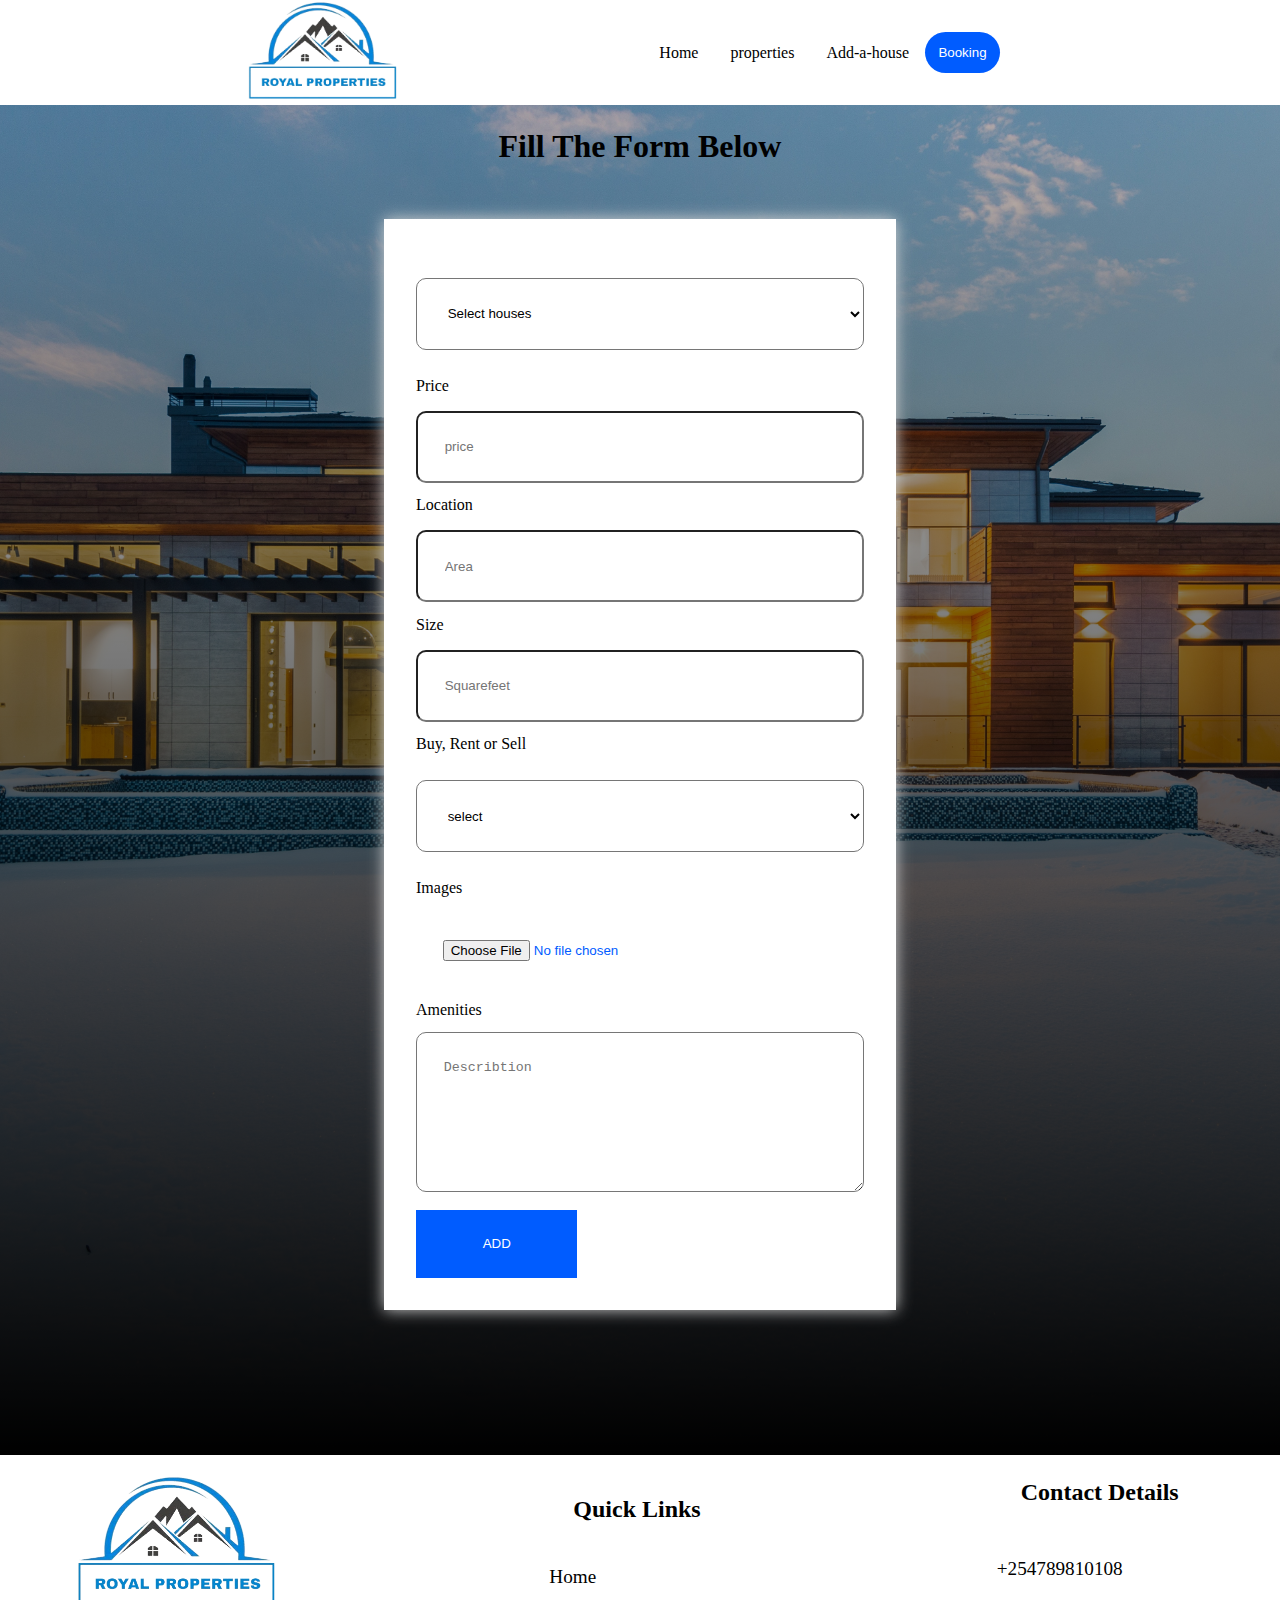
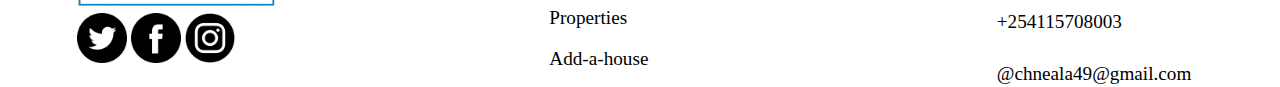
<file: add.html>
<!DOCTYPE html>
<html lang="en">
  <head>
    <link rel="stylesheet" href="CSS/style.css" />
    <meta charset="UTF-8" />
    <meta http-equiv="X-UA-Compatible" content="IE=edge" />
    <meta name="viewport" content="width=device-width, initial-scale=1.0" />
    <title>Add a house</title>
    <link rel="preconnect" href="https://fonts.googleapis.com" />
    <link rel="preconnect" href="https://fonts.gstatic.com" crossorigin />
    <link
      href="https://fonts.googleapis.com/css2?family=Exo+2:wght@400;700&family=Roboto+Condensed:wght@400;700&display=swap"
      rel="stylesheet"
    />
    <link
      rel="stylesheet"
      href="https://cdnjs.cloudflare.com/ajax/libs/font-awesome/6.4.0/css/all.min.css"
      integrity="sha512-iecdLmaskl7CVkqkXNQ/ZH/XLlvWZOJyj7Yy7tcenmpD1ypASozpmT/E0iPtmFIB46ZmdtAc9eNBvH0H/ZpiBw=="
      crossorigin="anonymous"
      referrerpolicy="no-referrer"
    />
  </head>
  <header>
    <nav class="nav">
      <div class="container">
        <div class="nav__container">
          <div class="nav__left">
            <img width="150" src="images/logo.png" alt="logo" />
          </div>

          <div class="nav__right">
            <ul>
              <li><a href="index.html">Home</a></li>
              <li><a href="detail.html">properties</a></li>
              <li><a href="add.html">Add-a-house</a></li>
              <button><a>Booking</a></button>

              <li><i class="fa-solid fa-bars" style="color: #000000"></i></li>
            </ul>
          </div>
        </div>
      </div>
    </nav>
  </header>
  <body>
    <section class="form">
      <div class="container">
        <div class="container__items">
          <div>
            <h3>Fill The Form Below</h3>
          </div>
          <form>
            <p id="message"></p>
            <!-- <label for="">Name</label>
            <div>
              <input
                class="house"
                id="add-a-house"
                placeholder="Names of the house"
                type="text"
              />
            </div> -->
            <div>
              <select class="house">
                <option value="" selected disabled>Select houses</option>
                <option value="">Hazel Copse</option>
                <option value="">Oklands Longview</option>
                <option value="">Poppy Hedgerous</option>
              </select>
            </div>
            <label for="">Price</label>
            <div>
              <input
              min="200000"
              max="4000000"
                class="house"
                id="add-a-house"
                placeholder="price"
                type="number"
              />
            </div>
            <label for="">Location</label>
            <div>
              <input
                class="house"
                id="add-a-house"
                placeholder="Area"
                type="text"
              />
            </div>
            <label for="">Size</label>
            <div>
              <input
              min="20"
              max="40"
                class="house"
                id="add-a-house"
                placeholder="Squarefeet"
                type="number"
              />
            </div>

            <label for="">Buy, Rent or Sell</label>
            <select class="house">
              <option value="" selected disabled>select</option>
              <option value="">Rent a house</option>
              <option value="">Buy a house</option>
              <option value="">Sell a house</option>
            </select>

            <label for="">Images</label>
            <div>
              <input
                class="house"
                id="add-a-house"
                placeholder="image"
                type="file"

              />
            </div>

            <label for="">Amenities</label>
            <div>
              <textarea
                class="house"
                id="add-a-house"
                placeholder="Describtion"
                rows="7"
                cols="20"
              ></textarea>
            </div>

            
            <button id="submit-house" type="submit">ADD</button>
          </form>
        </div>
      </div>
    </section>

    <section class="footer">
      <div class="footer__container">
        <div class="footer__container__section">
          <div>
            <img width="200" src="images/logo.png" alt="" />
          </div>
          <img width="50" src="images/twitter.png" alt="" />
          <img width="50" src="images/facebook.png" alt="" />
          <img width="50" src="images/instagram.png" alt="" />
        </div>

        <div class="footer__container__section">
          <h3>Quick Links</h3>
          <ul>
            <li><a href="index.html"></a>Home</li>
            <li><a href="detail.html"></a>Properties</li>
            <li><a href="add.html"></a>Add-a-house</li>
          </ul>
        </div>

        <div class="footer__container__section">
          <h3>Contact Details</h3>
          <ul>
            <li><i class="fa-solid fa-phone"></i>+254789810108</li>
            <li><i class="fa-solid fa-phone"></i>+254115708003</li>
            <li><i class="fa-solid fa-envelope"></i>@chneala49@gmail.com</li>
          </ul>
        </div>
      </div>
    </section>
    <!-- <script src="js/app.js"></script> -->
    <script src="js/addHouse.js"></script>
  </body>
</html>
</file>
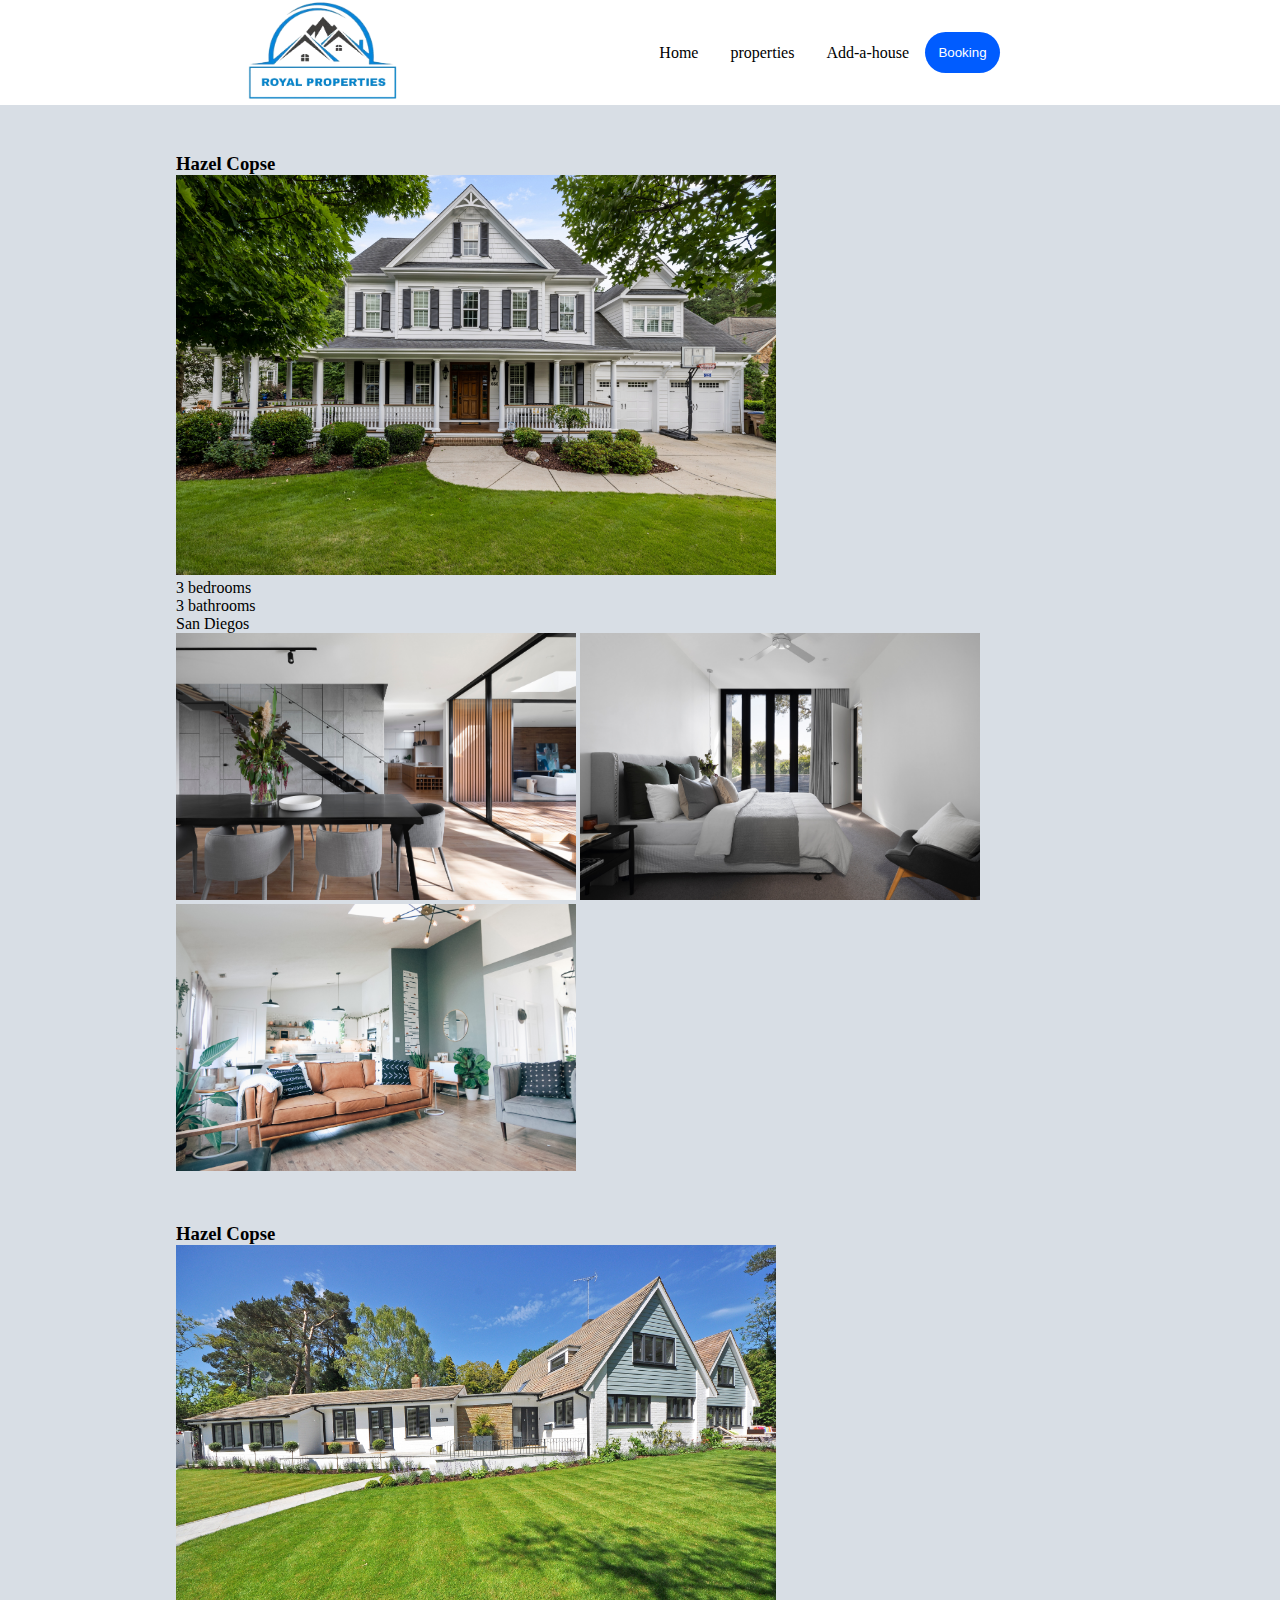
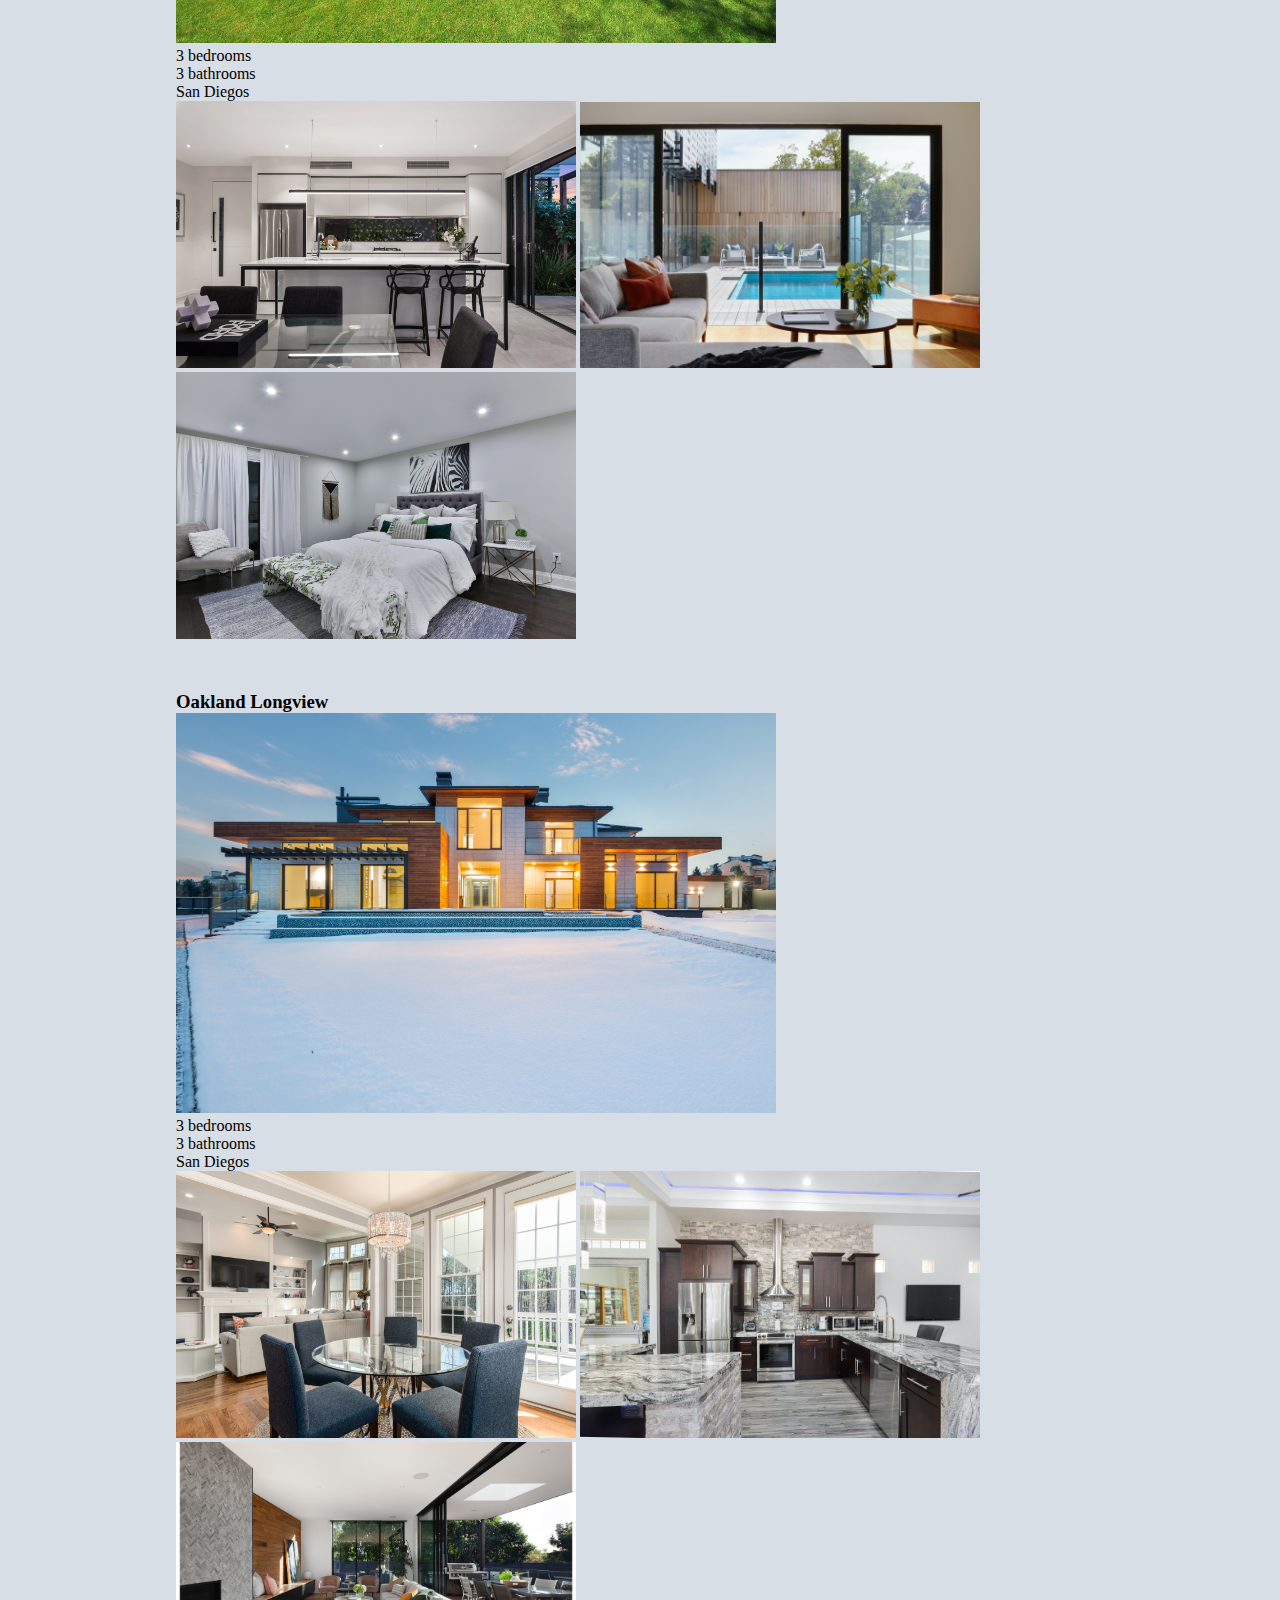
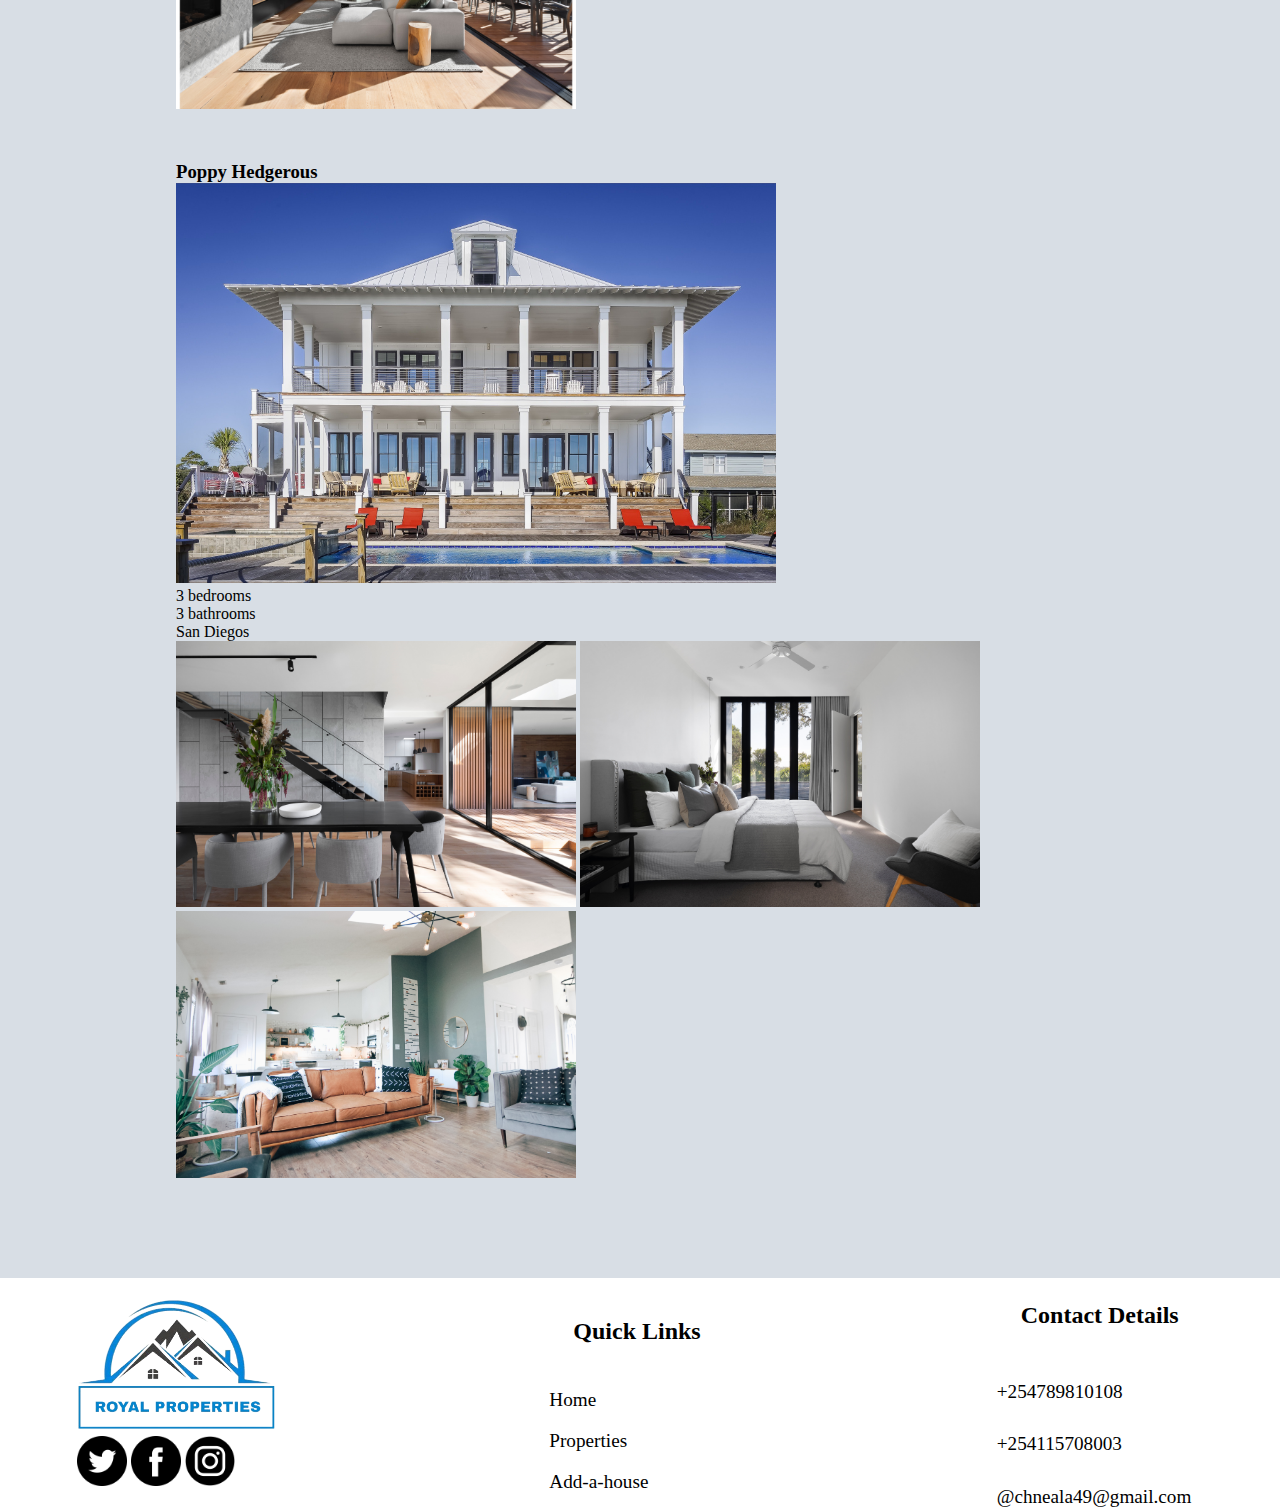
<file: detail.html>
<!DOCTYPE html>
<html lang="en">
<head>
    <meta charset="UTF-8">
    <meta http-equiv="X-UA-Compatible" content="IE=edge">
    <meta name="viewport" content="width=device-width, initial-scale=1.0">
    <title>Document</title>
    <link rel="stylesheet" href="CSS/style.css" />
    <link rel="preconnect" href="https://fonts.googleapis.com" />
    <link rel="preconnect" href="https://fonts.gstatic.com" crossorigin />
    <link
      href="https://fonts.googleapis.com/css2?family=Exo+2:wght@400;700&family=Roboto+Condensed:wght@400;700&display=swap"
      rel="stylesheet"
    />
    <link
      rel="stylesheet"
      href="https://cdnjs.cloudflare.com/ajax/libs/font-awesome/6.4.0/css/all.min.css"
      integrity="sha512-iecdLmaskl7CVkqkXNQ/ZH/XLlvWZOJyj7Yy7tcenmpD1ypASozpmT/E0iPtmFIB46ZmdtAc9eNBvH0H/ZpiBw=="
      crossorigin="anonymous"
      referrerpolicy="no-referrer"
    />
</head>

<header>
    <nav class="nav">
      <div class="container">
        <div class="nav__container">
          <div class="nav__left">
            <img width="150" src="images/logo.png" alt="logo" />
          </div>

          <div class="nav__right">
            <ul>
              <li><a href="index.html">Home</a></li>
              <li><a href="detail.html">properties</a></li>
              <li><a href="add.html">Add-a-house</a></li>
              <button><a>Booking</a></button>

              <li><i class="fa-solid fa-bars" style="color: #000000"></i></li>
            </ul>
          </div>
        </div>
      </div>
    </nav>
  </header>
<body>
    <section class="detail">
        <div class="container">
            <div class="detail__container">
                <div class="detail__property">  
            <div class="detail__props">
                <div>
                    <h3>Hazel Copse</h3>
                    <img width="600"  src="images/img1.jpg" alt="" />
                    <p>3 bedrooms</p>
                    <p>3 bathrooms</p>
                    <p>San Diegos</p>
                </div>
                
                <div>
                    <img width="400" src="images/p1.jpg" alt="">
                    <img width="400" src="images/p2.jpg" alt="">
                    <img width="400" src="images/p23.jpg" alt="">
                </div>
            </div>
            
            <div class="detail__img">
                <div>
                    <h3>Hazel Copse</h3> 
                    <img width="600"  src="images/img5.jpg" alt="" />
                    <p>3 bedrooms</p>
                    <p>3 bathrooms</p>
                    <p>San Diegos</p>
                </div>
                
                    
                    
                

                <div>
                    <img width="400" src="images/p24.jpg" alt="">
                    <img width="400" src="images/p17.jpg" alt="">
                    <img width="400" src="images/p8.jpg" alt="">
                </div>
            </div>
            <div class="detail__infra">
                <div>
                    <h3>Oakland Longview</h3>
                    <img width="600"  src="images/img2.jpg" alt="" />
                    <p>3 bedrooms</p>
                    <p>3 bathrooms</p>
                    <p>San Diegos</p>
                </div>
                
                   
                
                

                <div>
                    <img width="400" src="images/p10.jpg" alt="">
                    <img width="400" src="images/p12.jpg" alt="">
                    <img width="400" src="images/p15.jpg" alt="">
                </div>
            </div>
            <div class="detail__image">
                <div>
                    <h3>Poppy Hedgerous</h3>
                    <img width="600" src="images/img8.jpg" alt="">
                    <p>3 bedrooms</p>
                    <p>3 bathrooms</p>
                    <p>San Diegos</p>
                </div>
                
                   
                
                

                <div>
                    <img width="400" src="images/p1.jpg" alt="">
                    <img width="400" src="images/p2.jpg" alt="">
                    <img width="400" src="images/p23.jpg" alt="">
                </div>
            </div>
            

            
            </div>

        </div>

    </section>
    <section class="footer">
        <div class="footer__container">
          <div class="footer__container__section">
            <div>
              <img width="200" src="images/logo.png" alt="" />
            </div>
            <img width="50" src="images/twitter.png" alt="" />
            <img width="50" src="images/facebook.png" alt="" />
            <img width="50" src="images/instagram.png" alt="" />
          </div>
  
          <div class="footer__container__section">
            <h3>Quick Links</h3>
            <ul>
              <li><a href="index.html"></a>Home</li>
              <li><a href="detail.html"></a>Properties</li>
              <li><a href="add.html"></a>Add-a-house</li>
            </ul>
          </div>
  
          <div class="footer__container__section">
            <h3>Contact Details</h3>
            <ul>
              <li><i class="fa-solid fa-phone"></i>+254789810108</li>
              <li><i class="fa-solid fa-phone"></i>+254115708003</li>
              <li><i class="fa-solid fa-envelope"></i>@chneala49@gmail.com</li>
            </ul>
          </div>
        </div>
      </section>
</body>
</html>
</file>
<file: CSS/style.css>
* {
  padding: 0;
  margin: 0;
  box-sizing: border-box;
}

body {
  background-color: #fff;
}

.container {
  width: 80%;
  margin: 0 auto;
}

ul {
  list-style-type: none;
}

a {
  text-decoration: none;
}

.nav .container {
  background-color: #fff;
}
.nav__container {
  display: flex;
  justify-content: space-around;
  align-items: center;
  flex-direction: row;
  border-bottom: 2px 2px 5px;
  gap: 5px;
  color: #005CFF;
  color: white;
}
.nav__right ul {
  display: flex;
  justify-content: space-between;
  align-items: center;
  flex-direction: row;
}
.nav__right ul li {
  padding: 1em;
}
.nav__right ul li a {
  color: black;
}
.nav__right ul button {
  margin: 0 auto;
  padding: 1em;
  background-color: #005CFF;
  color: #fff;
  border-radius: 50px;
  border: none;
  cursor: pointer;
}

.hero {
  position: relative;
  height: 70vh;
}
.hero__container {
  background-color: rgba(0, 0, 0, 0.5);
  width: 100%;
  height: 100%;
  display: flex;
  justify-content: center;
  align-items: center;
  flex-direction: column;
}
.hero__container h3 {
  font-size: 3rem;
  color: #fff;
}
.hero__container .myBtn {
  width: 200px;
  font-size: 18px;
  padding: 10px;
  border: none;
  background: #000;
  color: #fff;
  cursor: pointer;
}
.hero button {
  background: linear-gradient(rgba(0, 0, 0, 0.5), rgba(0, 0, 0, 0.5));
  margin: 0 auto;
  padding: 1.5em;
  background-color: #005CFF;
  color: #fff;
  border-radius: 50px;
  border: none;
  cursor: pointer;
}
.hero .myVideo {
  -o-object-fit: cover;
     object-fit: cover;
  width: 100%;
  height: 70vh;
  left: 0;
  right: 0;
  top: 0;
  bottom: 0;
  position: absolute;
  z-index: -1;
}

.card {
  margin: 4em 0;
}
.card_container {
  display: flex;
  justify-content: center;
  align-items: center;
  flex-direction: row;
  gap: 4em;
}
.card__start {
  background-color: white;
  text-align: center;
  width: 30%;
  padding: 5em;
  border-radius: 10px;
  box-shadow: 1px 1px 5px grey;
  transition: all 0.5s ease-in-out;
}
.card__start:hover {
  transform: scale(1.1);
}
.card__start__img {
  width: 100%;
  height: 200px;
  text-align: center;
}
.card__start__img img {
  width: 100%;
  height: 100%;
  -o-object-fit: contain;
     object-fit: contain;
}
.card__start h4 {
  color: #005CFF;
  font-size: 1.5rem;
  padding: 1em 0;
}

.details {
  background-color: #d8dee5;
}
.details h3 {
  text-align: center;
  padding: 1em;
  font-size: 2rem;
  color: #005CFF;
}
.details__right {
  display: flex;
  justify-content: space-between;
  align-items: center;
  flex-direction: row;
}
.details__right p {
  margin-top: 0.5em;
}
.details__right button {
  margin-top: 0.5em;
  background-color: #005CFF;
  color: #fff;
  padding: 1em;
  cursor: pointer;
  border: none;
}
.details__card {
  background-color: white;
  width: 23%;
  box-shadow: 1px 1px 5px gray;
  margin: 1em;
  border-radius: 10px;
}
.details__card__img img {
  width: 100%;
}
.details__card__img h4 {
  padding: 1em;
}
.details__card div:nth-child(2) {
  padding: 1em;
}

.footer {
  cursor: pointer;
}
.footer__container {
  display: flex;
  justify-content: center;
  align-items: center;
  flex-direction: row;
  gap: 17em;
  color: black;
}
.footer__container__section h3 {
  padding: 1em;
  font-size: 1.5em;
}
.footer__container__section ul li {
  margin-top: 1em;
  font-size: 1.2em;
}
.footer__container__section .fa-solid {
  font-size: 1.5em;
}

.form {
  background-image: linear-gradient(rgba(0, 0, 0, 0.2), rgb(0, 0, 0)), url("https://nealaachieng.github.io/ROYAL-PROPERTIES/images/img2.jpg");
  background-repeat: no-repeat;
  background-position: center center;
  background-size: cover;
  height: 150vh;
}
.form__container {
  border: 5px solid black;
}
.form h3 {
  display: flex;
  justify-content: center;
  align-items: center;
  flex-direction: row;
  font-size: 2rem;
  color: black;
  padding: 0.7em;
}
.form form {
  width: -moz-fit-content;
  width: fit-content;
  margin: 0 auto;
  margin-top: 2em;
  padding: 2em;
  width: 50%;
  margin-bottom: 2em;
  background-color: white;
  box-shadow: 0 0 15px lightgrey;
}
.form form select {
  margin-top: 2em;
  margin-bottom: 2em;
  padding: 2em;
  border-radius: 10px;
  width: 100%;
  background-color: white;
}
.form form input {
  padding: 2em;
  margin-top: 1rem;
  margin-bottom: 1em;
  outline: none;
  width: 100%;
  color: #005CFF;
  border-radius: 10px;
}
.form form button {
  background-color: #005CFF;
  color: #fff;
  border: none;
  margin-top: 1em;
  display: block;
  cursor: pointer;
  padding: 1em;
  transition: all 0.5s ease-in-out;
  padding: 2em 5em;
}
.form form button:hover {
  transform: scale(1.1);
}
.form form textarea {
  padding: 2em;
  margin-top: 1em;
  width: 100%;
  outline: none;
  border-radius: 10px;
}

.error {
  border: 2px solid red;
}

.error-message {
  color: red;
  padding-bottom: 1em;
}

.detail {
  background-color: #d8dee5;
}
.detail__container {
  display: flex;
  justify-content: center;
  align-items: center;
  flex-direction: row;
  padding: 3em;
}
.detail__img {
  margin-bottom: 3em;
  gap: 2em;
}
.detail__infra {
  margin-bottom: 3em;
}
.detail__props {
  margin-bottom: 3em;
}
.detail__image {
  margin-bottom: 3em;
}
.detail__items {
  padding: 5em;
}
</file>
